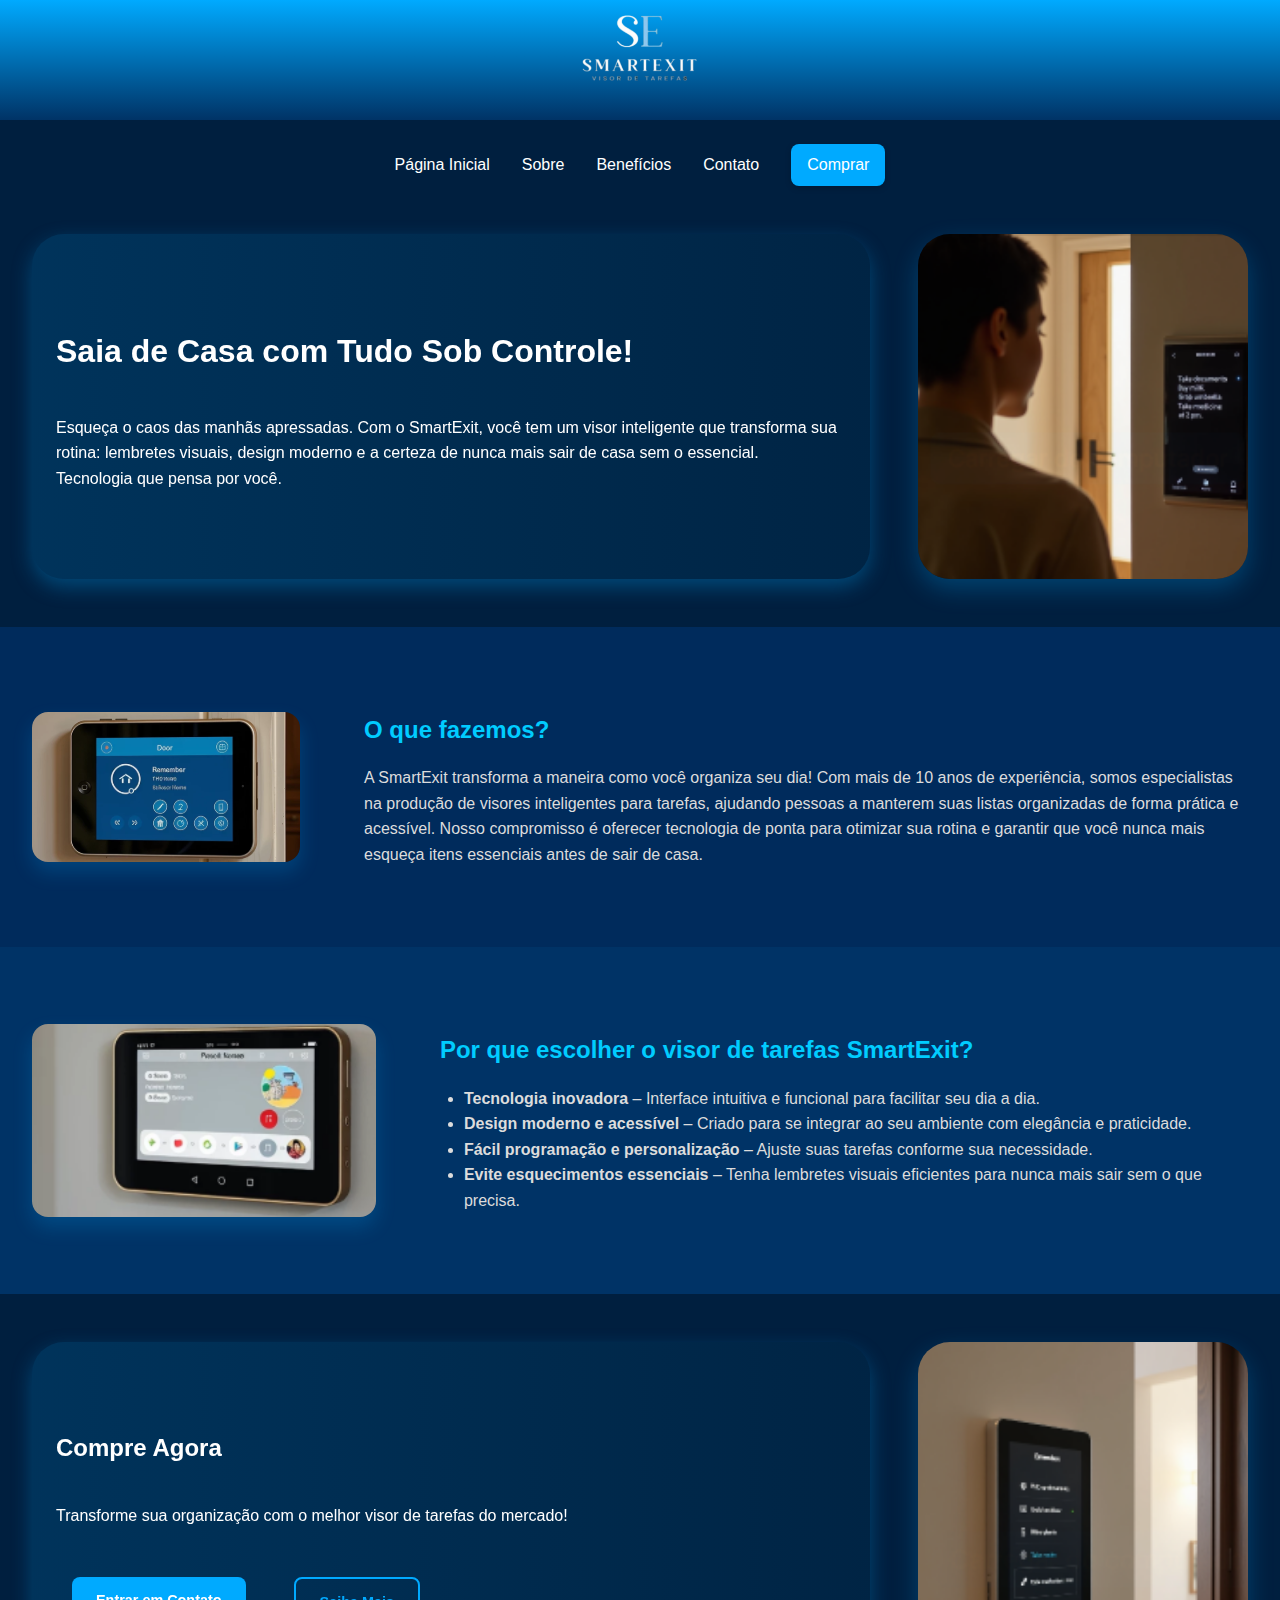
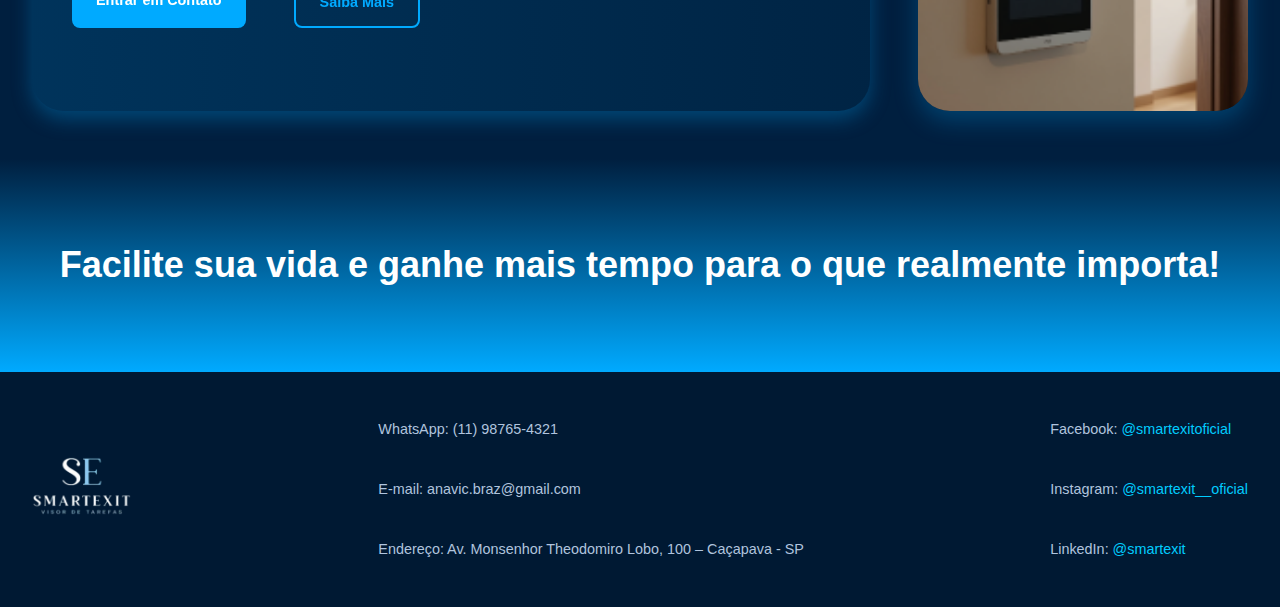
<file: index.html>
<!DOCTYPE html>
<html lang="pt-BR">

<head>
    <meta charset="UTF-8">
    <meta name="viewport" content="width=device-width, initial-scale=1.0">
    <title>SmartExit - Visor de Tarefas</title>
    <link rel="stylesheet" href="styles.css">
</head>

<body>
    <header class="header">
        <div class="logo">
            <img src="logo.png" alt="SmartExit Logo">
        </div>
    </header>

    <nav class="nav">
        <a href="index.html">Página Inicial</a>
        <a href="sobre.html">Sobre</a>
        <a href="beneficios.html">Benefícios</a>
        <a href="contato.html">Contato</a>
        <a href="compra.html" class="nav-btn">Comprar</a>
    </nav>

    <section id="home" class="hero">
        <div class="hero-text">
            <h1>Saia de Casa com Tudo Sob Controle!</h1>
            <p>Esqueça o caos das manhãs apressadas. Com o SmartExit, você tem um visor inteligente que transforma sua
                rotina: lembretes visuais, design moderno e a certeza de nunca mais sair de casa sem o
                essencial.<br>Tecnologia que pensa por você.</br></p>
        </div>
        <img src="imagem1.png" alt="Pessoa usando visor inteligente" class="hero-img">
    </section>

    <section id="sobre" class="section">
        <img src="imagem3.png" alt="product-img" class="section-img">
        <div>
            <h2>O que fazemos?</h2>
            <p>
                A SmartExit transforma a maneira como você organiza seu dia! Com mais de 10 anos de experiência, somos
                especialistas na produção de visores inteligentes para tarefas, ajudando pessoas a manterem suas listas
                organizadas de forma prática e acessível. Nosso compromisso é oferecer tecnologia de ponta para otimizar
                sua rotina e garantir que você nunca mais esqueça itens essenciais antes de sair de casa.
            </p>
        </div>
    </section>

    <section id="beneficios" class="section dark">
        <img src="imagem4.png" alt="product-img" class="section-img">
        <div>
            <h2>Por que escolher o visor de tarefas SmartExit?</h2>
            <ul>
                <li><strong>Tecnologia inovadora</strong> – Interface intuitiva e funcional para facilitar seu dia a
                    dia.</li>
                <li><strong>Design moderno e acessível</strong> – Criado para se integrar ao seu ambiente com elegância
                    e praticidade.</li>
                <li><strong>Fácil programação e personalização</strong> – Ajuste suas tarefas conforme sua necessidade.
                </li>
                <li><strong>Evite esquecimentos essenciais</strong> – Tenha lembretes visuais eficientes para nunca mais
                    sair sem o que precisa.</li>
            </ul>
        </div>
    </section>

    <section id="compra" class="hero">
        <div class="hero-text"><h2>Compre Agora</h2>
        <p>Transforme sua organização com o melhor visor de tarefas do mercado!</p>
        <div class="btn-group">
            <a href="#contato" class="btn">Entrar em Contato</a>
            <a href="#" class="btn secondary">Saiba Mais</a>
        </div>
        </div>
        <img src="imagem2.png" alt="Visor de tarefas na parede" class="hero-img">
    </section>

    <section class="call-to-action">
        <h2>Facilite sua vida e ganhe mais tempo para o que realmente importa!</h2>
    </section>

    <footer class="footer">
  <div class="footer-container">
    <div class="footer-logo">
      <img src="logo.png" alt="SmartExit Logo">
    </div>
    
    <div class="footer-contact">
      <p>WhatsApp: (11) 98765-4321</p>
      <p>E-mail: anavic.braz@gmail.com</p>
      <p>Endereço: Av. Monsenhor Theodomiro Lobo, 100 – Caçapava - SP</p>
    </div>
    
    <div class="footer-social">
      <p>Facebook:<a href="#"> @smartexitoficial</a></p>
      <p>Instagram:<a href="#"> @smartexit__oficial</a></p>
      <p>LinkedIn:<a href="#"> @smartexit</a></p>
    </div>
  </div>
</footer>

</body>

</html>
</file>
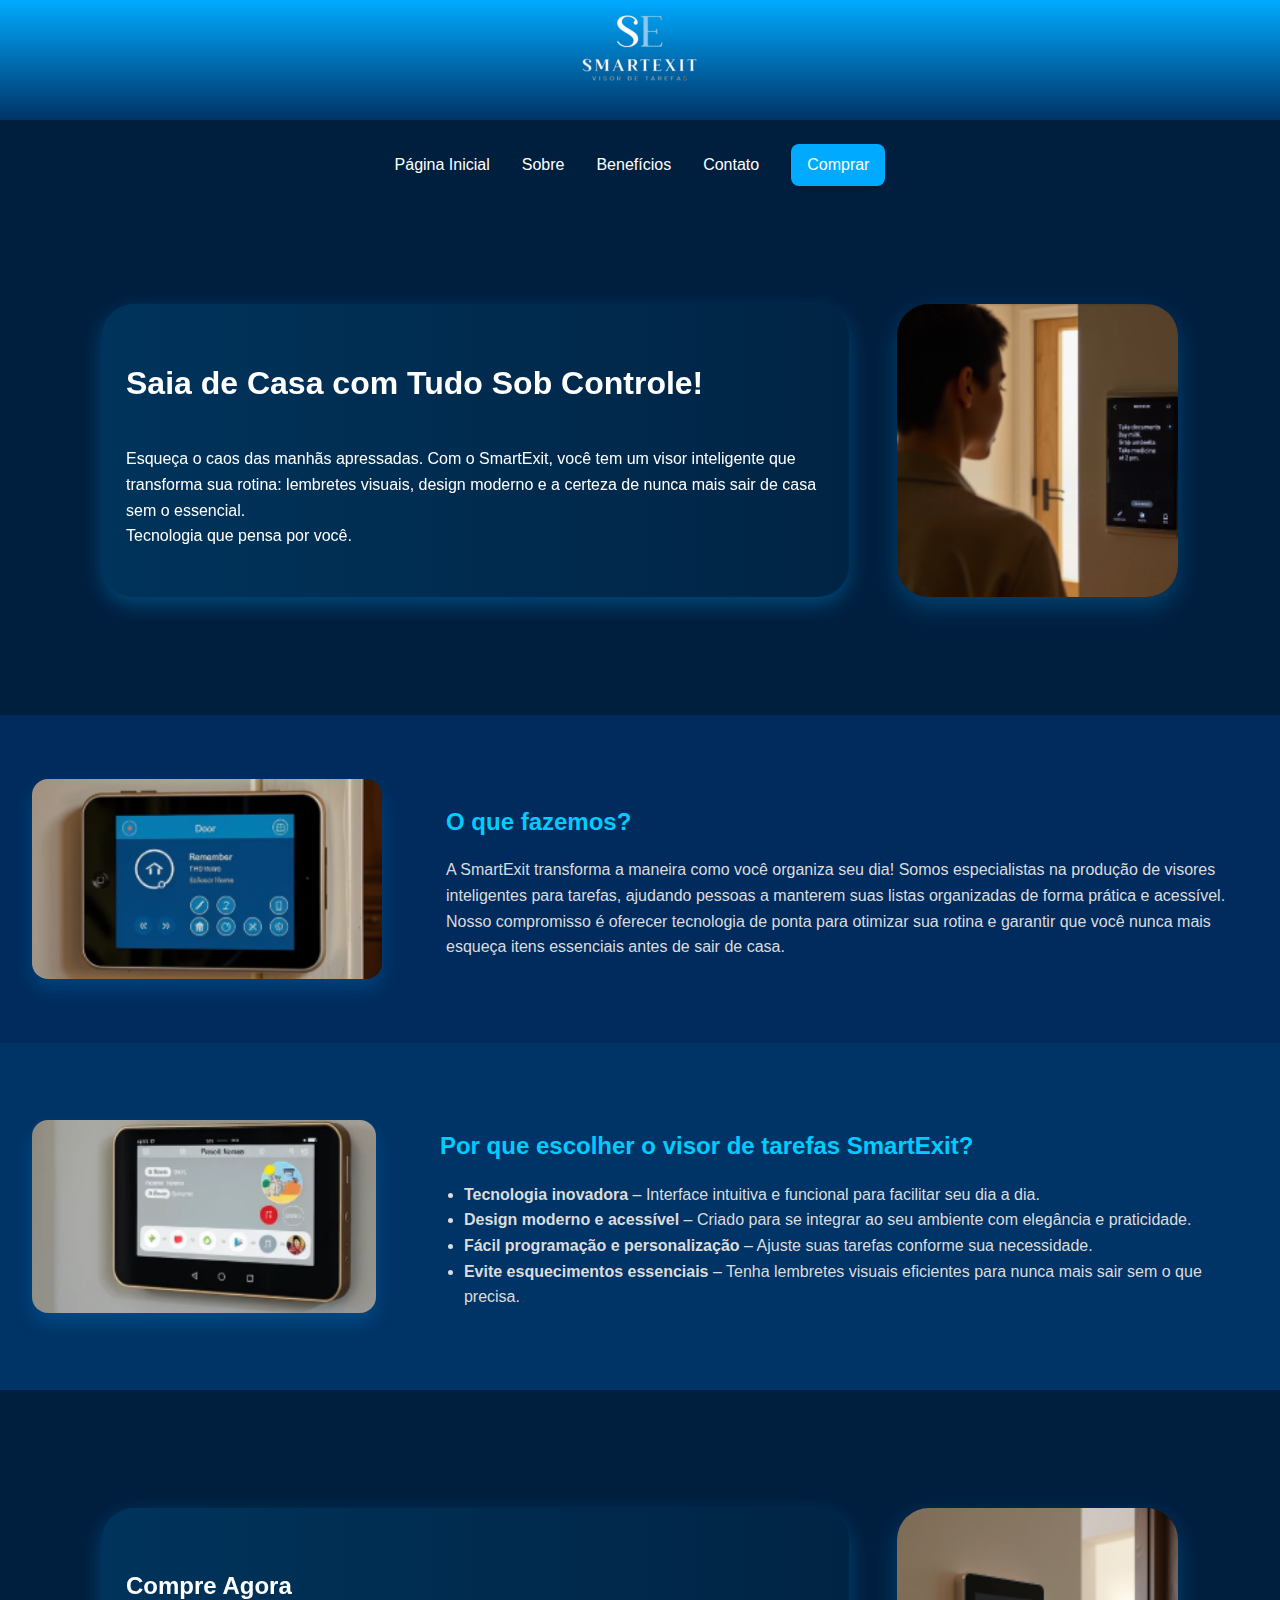
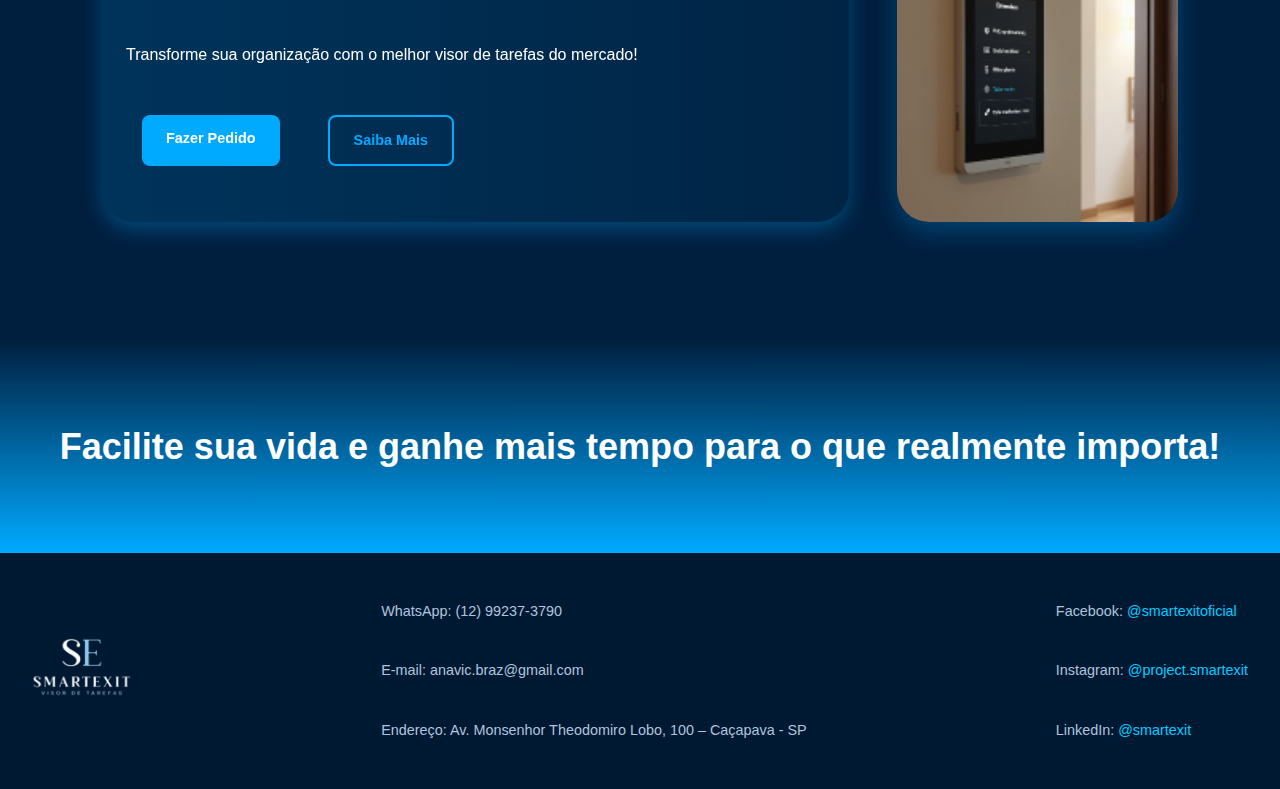
<file: SMARTEXIT-master/index.html>
<!DOCTYPE html>
<html lang="pt-BR">

<head>
    <meta charset="UTF-8">
    <meta name="viewport" content="width=device-width, initial-scale=1.0">
    <title>SmartExit - Visor de Tarefas</title>
    <link rel="stylesheet" href="styles.css">
    <script src="script.js"></script>
</head>

<body>
    <header class="header">
        <div class="logo">
            <img src="logo.png" alt="SmartExit Logo">
        </div>
    
    </header>

    <nav class="nav" id="nav-menu">
        <a href="index.html">Página Inicial</a>
        <a href="sobre.html">Sobre</a>
        <a href="beneficios.html">Benefícios</a>
        <a href="contato.html">Contato</a>
        <a href="compra.html" class="nav-btn">Comprar</a>
    </nav>

    <!-- Botão Hambúrguer -->
<button id="hamburger" aria-label="Abrir menu">
  <span></span>
  <span></span>
  <span></span>
</button>


    <section id="home" class="hero">
        <div class="hero-text">
            <h1>Saia de Casa com Tudo Sob Controle!</h1>
            <p>Esqueça o caos das manhãs apressadas. Com o SmartExit, você tem um visor inteligente que transforma sua
                rotina: lembretes visuais, design moderno e a certeza de nunca mais sair de casa sem o
                essencial.<br>Tecnologia que pensa por você.</br></p>
        </div>
        <img src="imagem1.png" alt="Pessoa usando visor inteligente" class="hero-img">
    </section>

    <section id="sobre" class="section">
        <img src="imagem3.png" alt="product-img" class="section-img" id="imagem3">
        <div>
            <h2>O que fazemos?</h2>
            <p>
                A SmartExit transforma a maneira como você organiza seu dia! Somos especialistas na produção de visores inteligentes 
                para tarefas, ajudando pessoas a manterem suas listas
                organizadas de forma prática e acessível. Nosso compromisso é oferecer tecnologia de ponta para otimizar
                sua rotina e garantir que você nunca mais esqueça itens essenciais antes de sair de casa.
            </p>
        </div>
    </section>

    <section id="beneficios" class="section dark">
        <img src="imagem4.png" alt="product-img" class="section-img">
        <div>
            <h2>Por que escolher o visor de tarefas SmartExit?</h2>
            <ul>
                <li><strong>Tecnologia inovadora</strong> – Interface intuitiva e funcional para facilitar seu dia a
                    dia.</li>
                <li><strong>Design moderno e acessível</strong> – Criado para se integrar ao seu ambiente com elegância
                    e praticidade.</li>
                <li><strong>Fácil programação e personalização</strong> – Ajuste suas tarefas conforme sua necessidade.
                </li>
                <li><strong>Evite esquecimentos essenciais</strong> – Tenha lembretes visuais eficientes para nunca mais
                    sair sem o que precisa.</li>
            </ul>
        </div>
    </section>

    <section id="compra" class="hero">
        <div class="hero-text"><h2>Compre Agora</h2>
        <p>Transforme sua organização com o melhor visor de tarefas do mercado!</p>
        <div class="btn-group">
            <a href="compra.html" class="btn">Fazer Pedido</a>
            <a href="sobre.html" class="btn secondary">Saiba Mais</a>
        </div>
        </div>
        <img src="imagem2.png" alt="Visor de tarefas na parede" class="hero-img">
    </section>

    <section class="call-to-action">
        <h2>Facilite sua vida e ganhe mais tempo para o que realmente importa!</h2>
    </section>

    <footer class="footer">
  <div class="footer-container">
    <div class="footer-logo">
      <img src="logo.png" alt="SmartExit Logo">
    </div>
    
    <div class="footer-contact">
      <p>WhatsApp: (12) 99237-3790</p>
      <p>E-mail: anavic.braz@gmail.com</p>
      <p>Endereço: Av. Monsenhor Theodomiro Lobo, 100 – Caçapava - SP</p>
    </div>
    
    <div class="footer-social">
      <p>Facebook:<a href="#"> @smartexitoficial</a></p>
      <p>Instagram:<a href="https://www.instagram.com/project.smartexit/"> @project.smartexit</a></p>
      <p>LinkedIn:<a href="#"> @smartexit</a></p>
    </div>
  </div>
</footer>

</body>

</html>
</file>
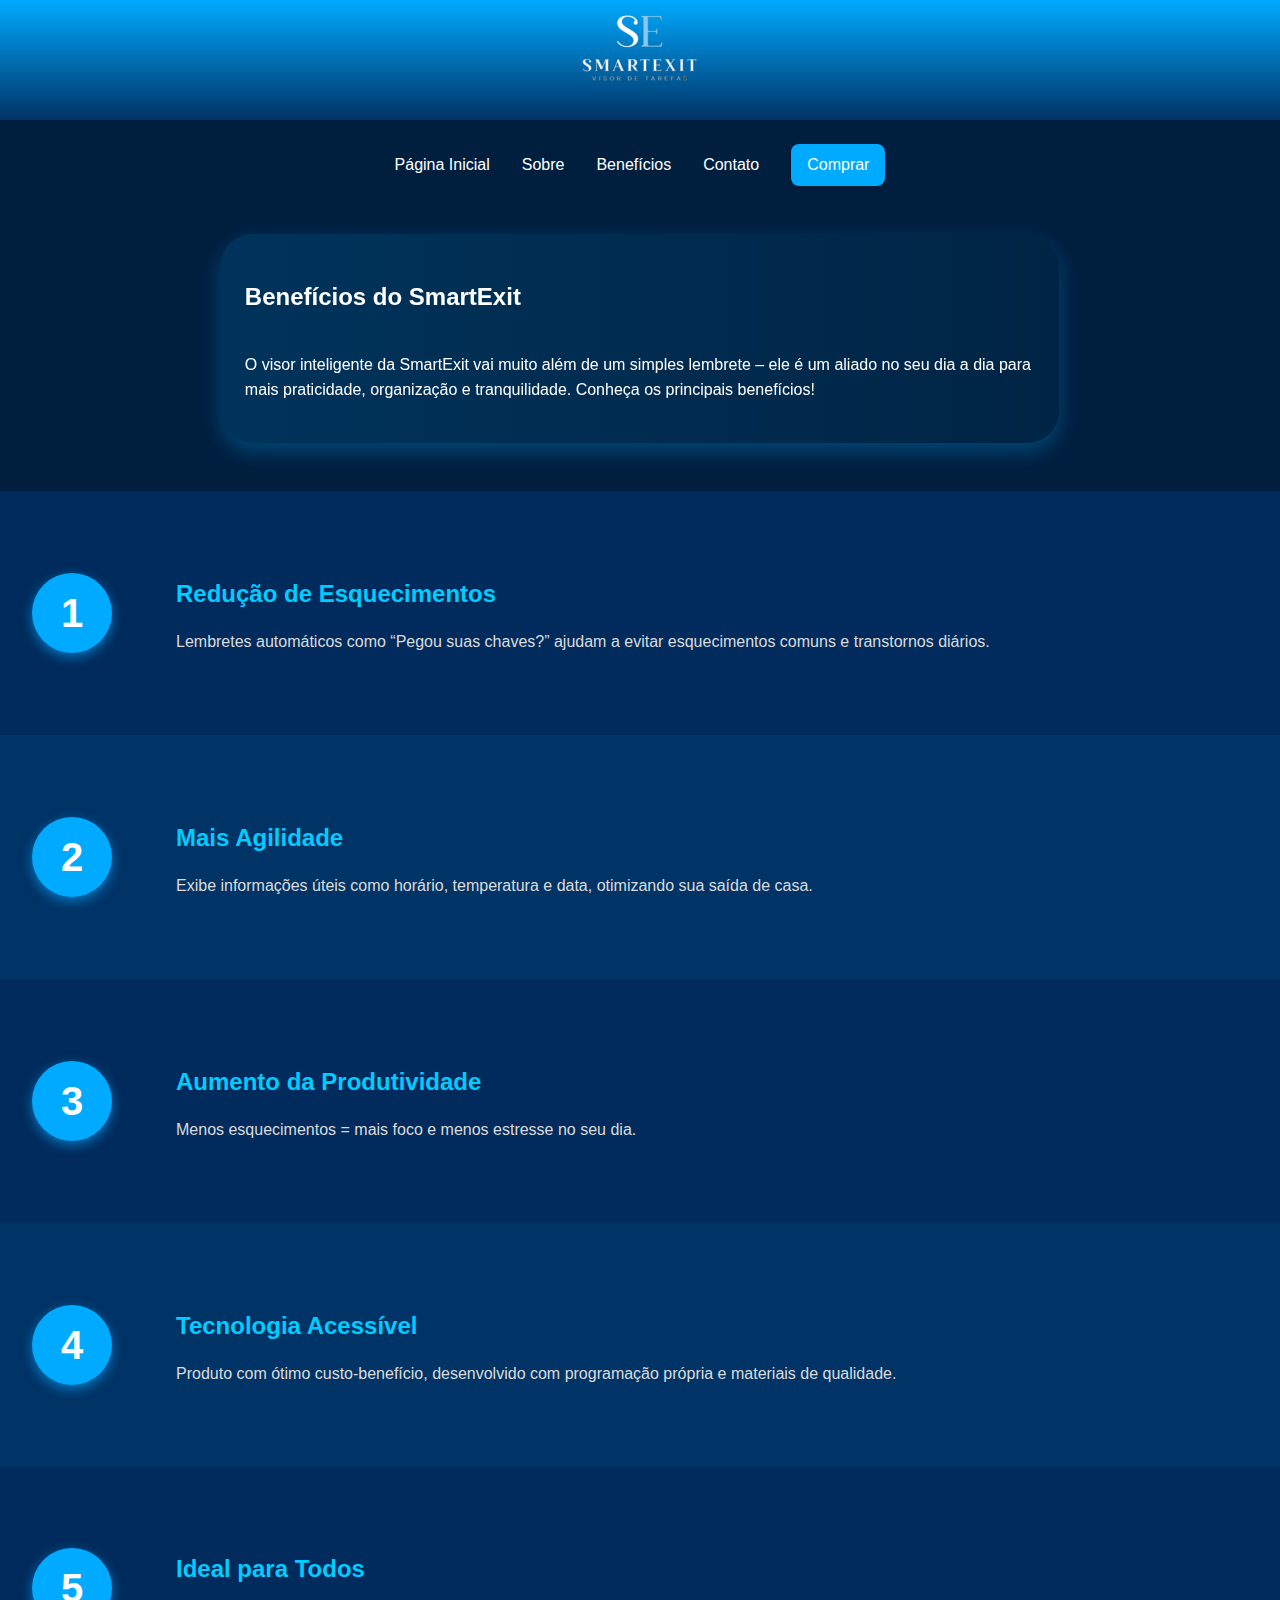
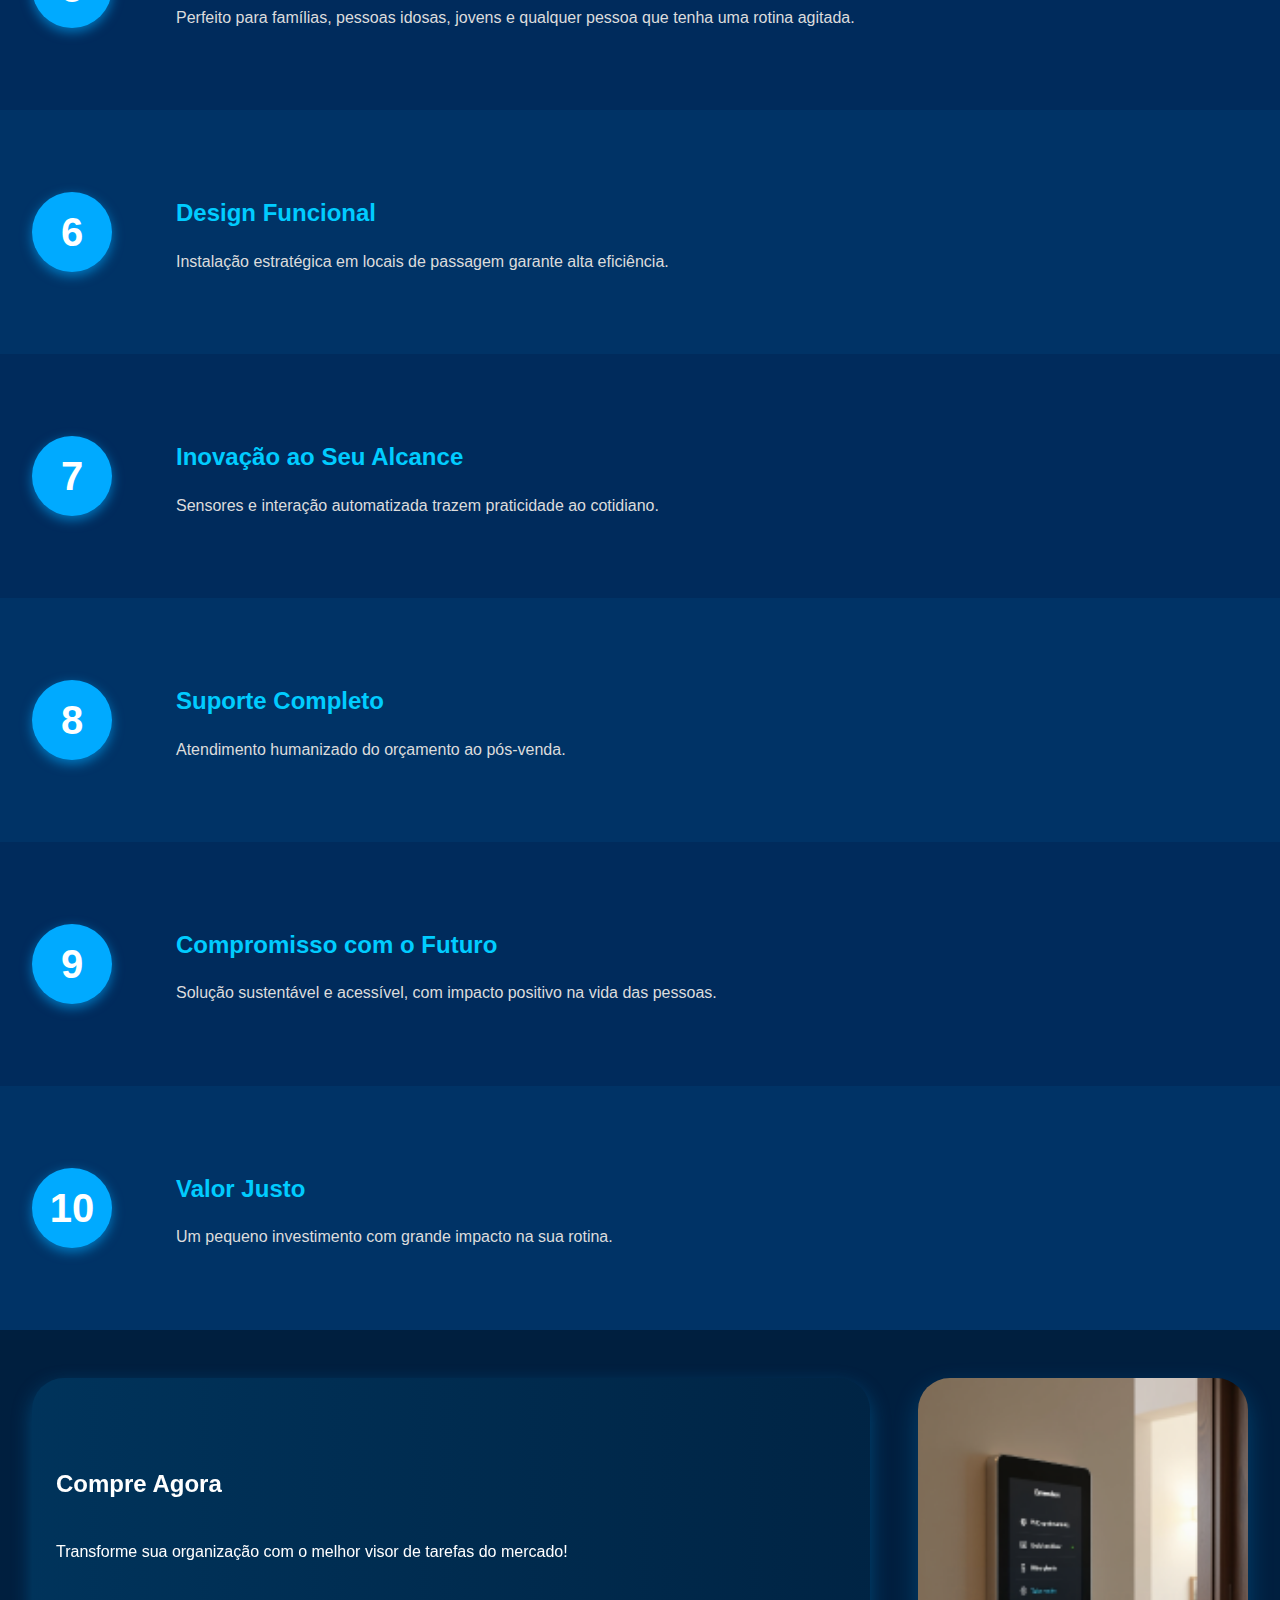
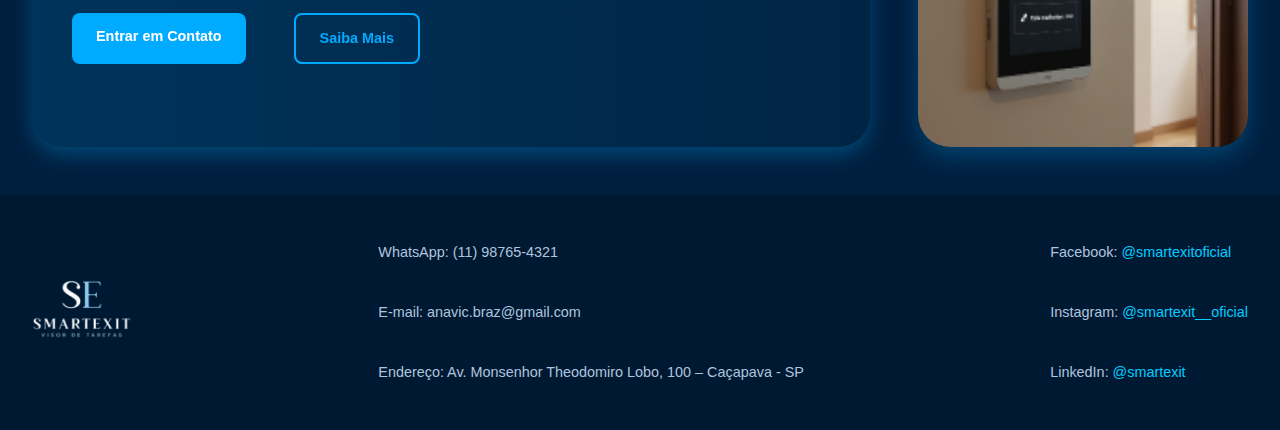
<file: beneficios.html>
<!DOCTYPE html>
<html lang="pt-BR">

<head>
    <meta charset="UTF-8">
    <meta name="viewport" content="width=device-width, initial-scale=1.0">
    <title>Benefícios - SmartExit</title>
    <link rel="stylesheet" href="styles.css">
</head>

<body>
    <header class="header">
        <div class="logo">
            <img src="logo.png" alt="SmartExit Logo">
        </div>
    </header>

    <nav class="nav">
        <a href="index.html">Página Inicial</a>
        <a href="sobre.html">Sobre</a>
        <a href="beneficios.html">Benefícios</a>
        <a href="contato.html">Contato</a>
        <a href="compra.html" class="nav-btn">Comprar</a>
    </nav>

<section class="hero">
  <div class="hero-text">
    <h2>Benefícios do SmartExit</h2>
    <p>O visor inteligente da SmartExit vai muito além de um simples lembrete – ele é um aliado no seu dia a dia para mais praticidade, organização e tranquilidade. Conheça os principais benefícios!</p>
    </div>
</section>

<section class="section">
    <div class="circle-number">1</div>
    <div>
     <h2>Redução de Esquecimentos</h2>
     <p>Lembretes automáticos como “Pegou suas chaves?” ajudam a evitar esquecimentos comuns e transtornos diários.</p>
    </div>
</section>

<section class="section dark">
    <div class="circle-number">2</div>
    <div>
     <h2>Mais Agilidade</h2>
     <p>Exibe informações úteis como horário, temperatura e data, otimizando sua saída de casa.</p>
    </div>
</section>

<section class="section">
    <div class="circle-number">3</div>
    <div>
     <h2>Aumento da Produtividade</h2>
     <p>Menos esquecimentos = mais foco e menos estresse no seu dia.</p>
    </div>
</section>

<section class="section dark">
    <div class="circle-number">4</div>
    <div>
     <h2>Tecnologia Acessível</h2>
     <p>Produto com ótimo custo-benefício, desenvolvido com programação própria e materiais de qualidade.</p>
    </div>
</section>

<section class="section">
    <div class="circle-number">5</div>
    <div>
     <h2>Ideal para Todos</h2>
     <p>Perfeito para famílias, pessoas idosas, jovens e qualquer pessoa que tenha uma rotina agitada.</p>
    </div>
</section>

<section class="section dark">
    <div class="circle-number">6</div>
    <div>
     <h2>Design Funcional</h2>
     <p>Instalação estratégica em locais de passagem garante alta eficiência.</p>
    </div>
</section>

<section class="section">
    <div class="circle-number">7</div>
    <div>
     <h2>Inovação ao Seu Alcance</h2>
     <p>Sensores e interação automatizada trazem praticidade ao cotidiano.</p>
    </div>
</section>

<section class="section dark">
    <div class="circle-number">8</div>
    <div>
     <h2>Suporte Completo</h2>
     <p>Atendimento humanizado do orçamento ao pós-venda.</p>
    </div>
</section>

<section class="section">
    <div class="circle-number">9</div>
    <div>
     <h2>Compromisso com o Futuro</h2>
     <p>Solução sustentável e acessível, com impacto positivo na vida das pessoas.</p>
    </div>
</section>

<section class="section dark">
    <div class="circle-number">10</div>
    <div>
     <h2>Valor Justo</h2>
     <p>Um pequeno investimento com grande impacto na sua rotina.</p>
    </div>
</section>

<section id="compra" class="hero">
        <div class="hero-text"><h2>Compre Agora</h2>
        <p>Transforme sua organização com o melhor visor de tarefas do mercado!</p>
        <div class="btn-group">
            <a href="#contato" class="btn">Entrar em Contato</a>
            <a href="#" class="btn secondary">Saiba Mais</a>
        </div>
        </div>
        <img src="imagem2.png" alt="Visor de tarefas na parede" class="hero-img">
    </section>

<footer class="footer">
  <div class="footer-container">
    <div class="footer-logo">
      <img src="logo.png" alt="SmartExit Logo">
    </div>
    
    <div class="footer-contact">
      <p>WhatsApp: (11) 98765-4321</p>
      <p>E-mail: anavic.braz@gmail.com</p>
      <p>Endereço: Av. Monsenhor Theodomiro Lobo, 100 – Caçapava - SP</p>
    </div>
    
    <div class="footer-social">
      <p>Facebook:<a href="#"> @smartexitoficial</a></p>
      <p>Instagram:<a href="#"> @smartexit__oficial</a></p>
      <p>LinkedIn:<a href="#"> @smartexit</a></p>
    </div>
  </div>
</footer>

</body>

</html>
</file>
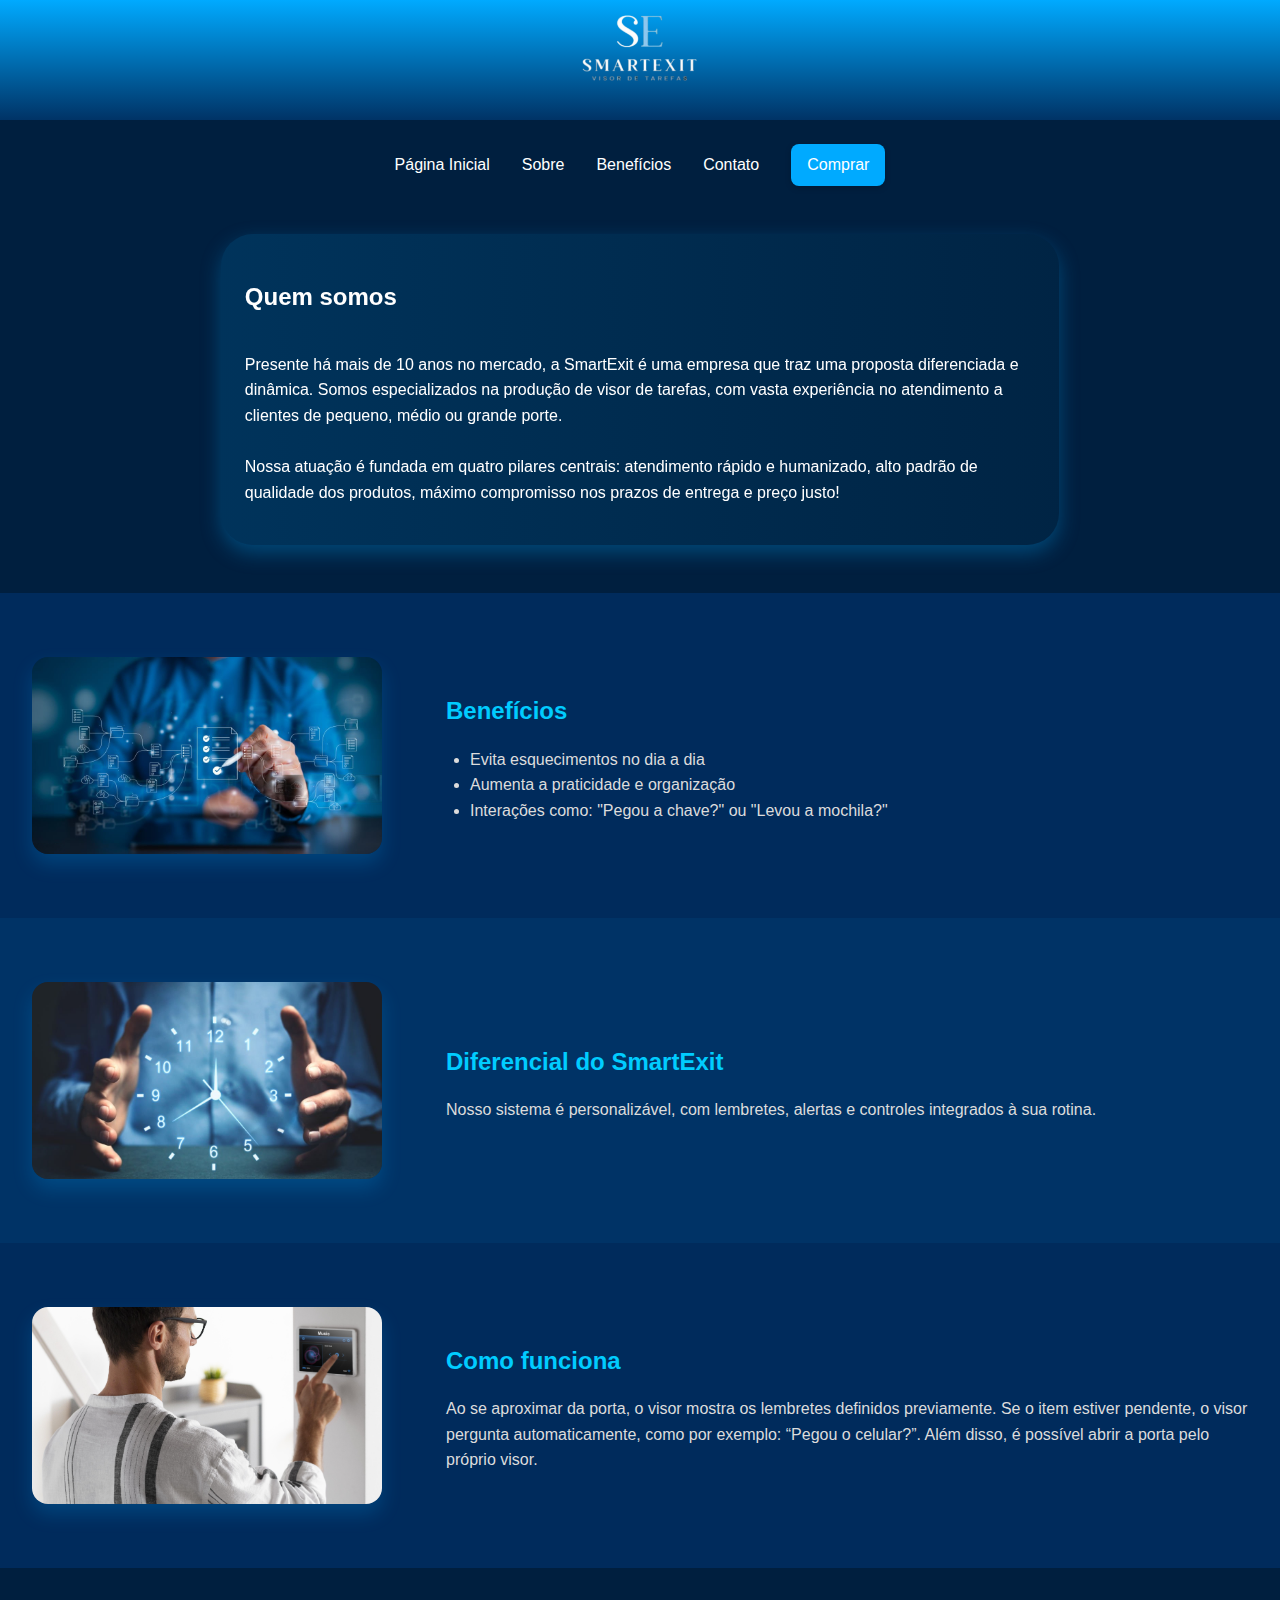
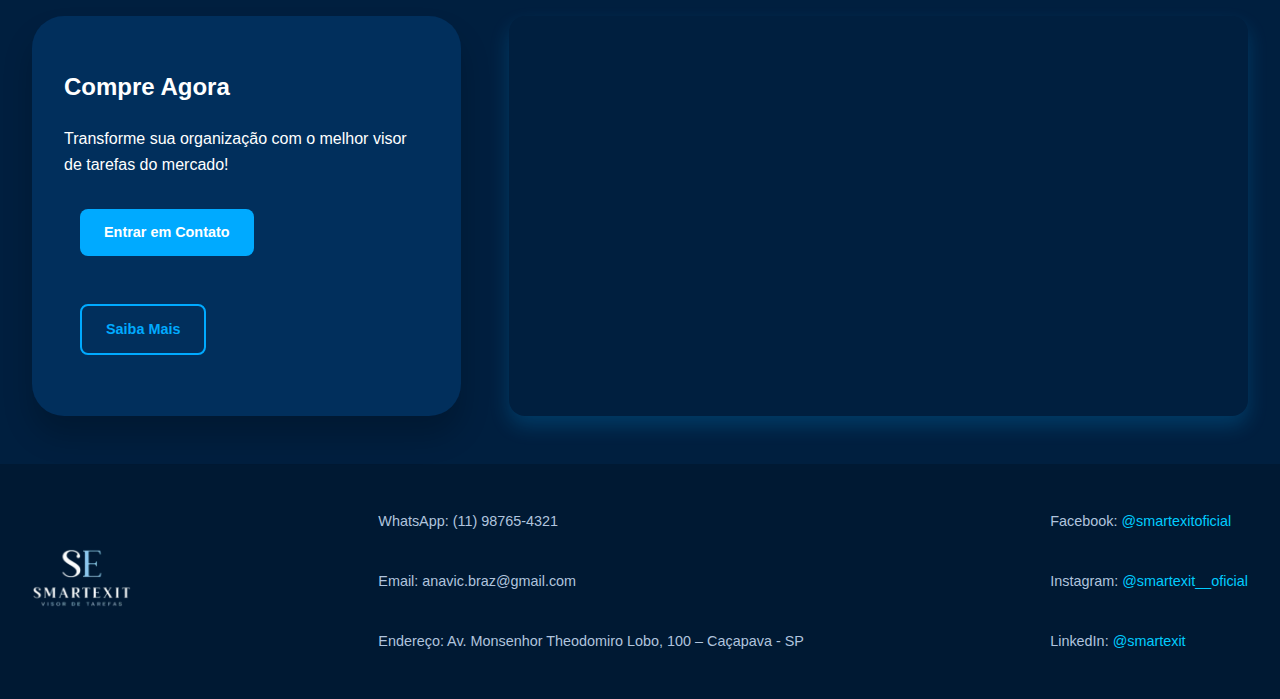
<file: sobre.html>
<!DOCTYPE html>
<html lang="pt-BR">

<head>
    <meta charset="UTF-8">
    <meta name="viewport" content="width=device-width, initial-scale=1.0">
    <title>Sobre - SmartExit</title>
    <link rel="stylesheet" href="styles.css">
</head>

<body>
    <header class="header">
        <div class="logo">
            <img src="logo.png" alt="SmartExit Logo">
        </div>
    </header>

    <nav class="nav">
        <a href="index.html">Página Inicial</a>
        <a href="sobre.html">Sobre</a>
        <a href="beneficios.html">Benefícios</a>
        <a href="contato.html">Contato</a>
        <a href="compra.html" class="nav-btn">Comprar</a>
    </nav>

    <section class="hero">
        <div class="hero-text">
            <h2>Quem somos</h2>
            <p>
                Presente há mais de 10 anos no mercado, a SmartExit é uma empresa que traz uma proposta diferenciada e dinâmica. Somos especializados na produção de visor de tarefas, com vasta experiência no atendimento a clientes de pequeno, médio ou grande porte.
                <br><br>
                Nossa atuação é fundada em quatro pilares centrais: atendimento rápido e humanizado, alto padrão de qualidade dos produtos, máximo compromisso nos prazos de entrega e preço justo!
            </p>
        </div>
    </section>

    <section class="section">
        <img src="img1.jpeg" alt="beneficios-img" class="section-img">
        <div>
            <h2>Benefícios</h2>
            <ul>
                <li>Evita esquecimentos no dia a dia</li>
                <li>Aumenta a praticidade e organização</li>
                <li>Interações como: "Pegou a chave?" ou "Levou a mochila?"</li>
            </ul>
        </div>
    </section>

    <section class="section dark">
        <img src="img2.png" alt="diferencial-img" class="section-img">
        <div>
            <h2>Diferencial do SmartExit</h2>
            <p>
                Nosso sistema é personalizável, com lembretes, alertas e controles integrados à sua rotina.
            </p>
        </div>
    </section>

    <section class="section">
        <img src="img3.jpg" alt="funcionamento-img" class="section-img">
        <div>
            <h2>Como funciona</h2>
            <p>
                Ao se aproximar da porta, o visor mostra os lembretes definidos previamente. Se o item estiver pendente, o visor pergunta automaticamente, como por exemplo: “Pegou o celular?”. Além disso, é possível abrir a porta pelo próprio visor.
            </p>
        </div>
    </section>
    <section id="compra" class="hero">
  <div class="caixa-texto">
    <h2>Compre Agora</h2>
    <p>Transforme sua organização com o melhor visor de tarefas do mercado!</p>
    <div class="btn-group">
      <a href="#contato" class="btn">Entrar em Contato</a>
      <a href="#" class="btn secondary">Saiba Mais</a>
    </div>
  </div>

  <div class="video-box">
    <iframe 
      src="https://www.youtube.com/embed/DuyuX_RFhik"
      title="Elevator Pitch - SMARTEXIT"
      frameborder="0"
      allow="accelerometer; autoplay; clipboard-write; encrypted-media; gyroscope; picture-in-picture; web-share"
      allowfullscreen>
    </iframe>
  </div>
</section>


    <footer class="footer">
        <div class="footer-container">
            <div class="footer-logo">
                <img src="logo.png" alt="SmartExit Logo">
            </div>
            <div class="footer-contact">
                <p>WhatsApp: (11) 98765-4321</p>
                <p>Email: anavic.braz@gmail.com</p>
                <p>Endereço: Av. Monsenhor Theodomiro Lobo, 100 – Caçapava - SP</p>
            </div>
            <div class="footer-social">
                <p>Facebook: <a href="#">@smartexitoficial</a></p>
                <p>Instagram: <a href="#">@smartexit__oficial</a></p>
                <p>LinkedIn: <a href="#">@smartexit</a></p>
            </div>
        </div>
    </footer>
</body>

</html>
</file>
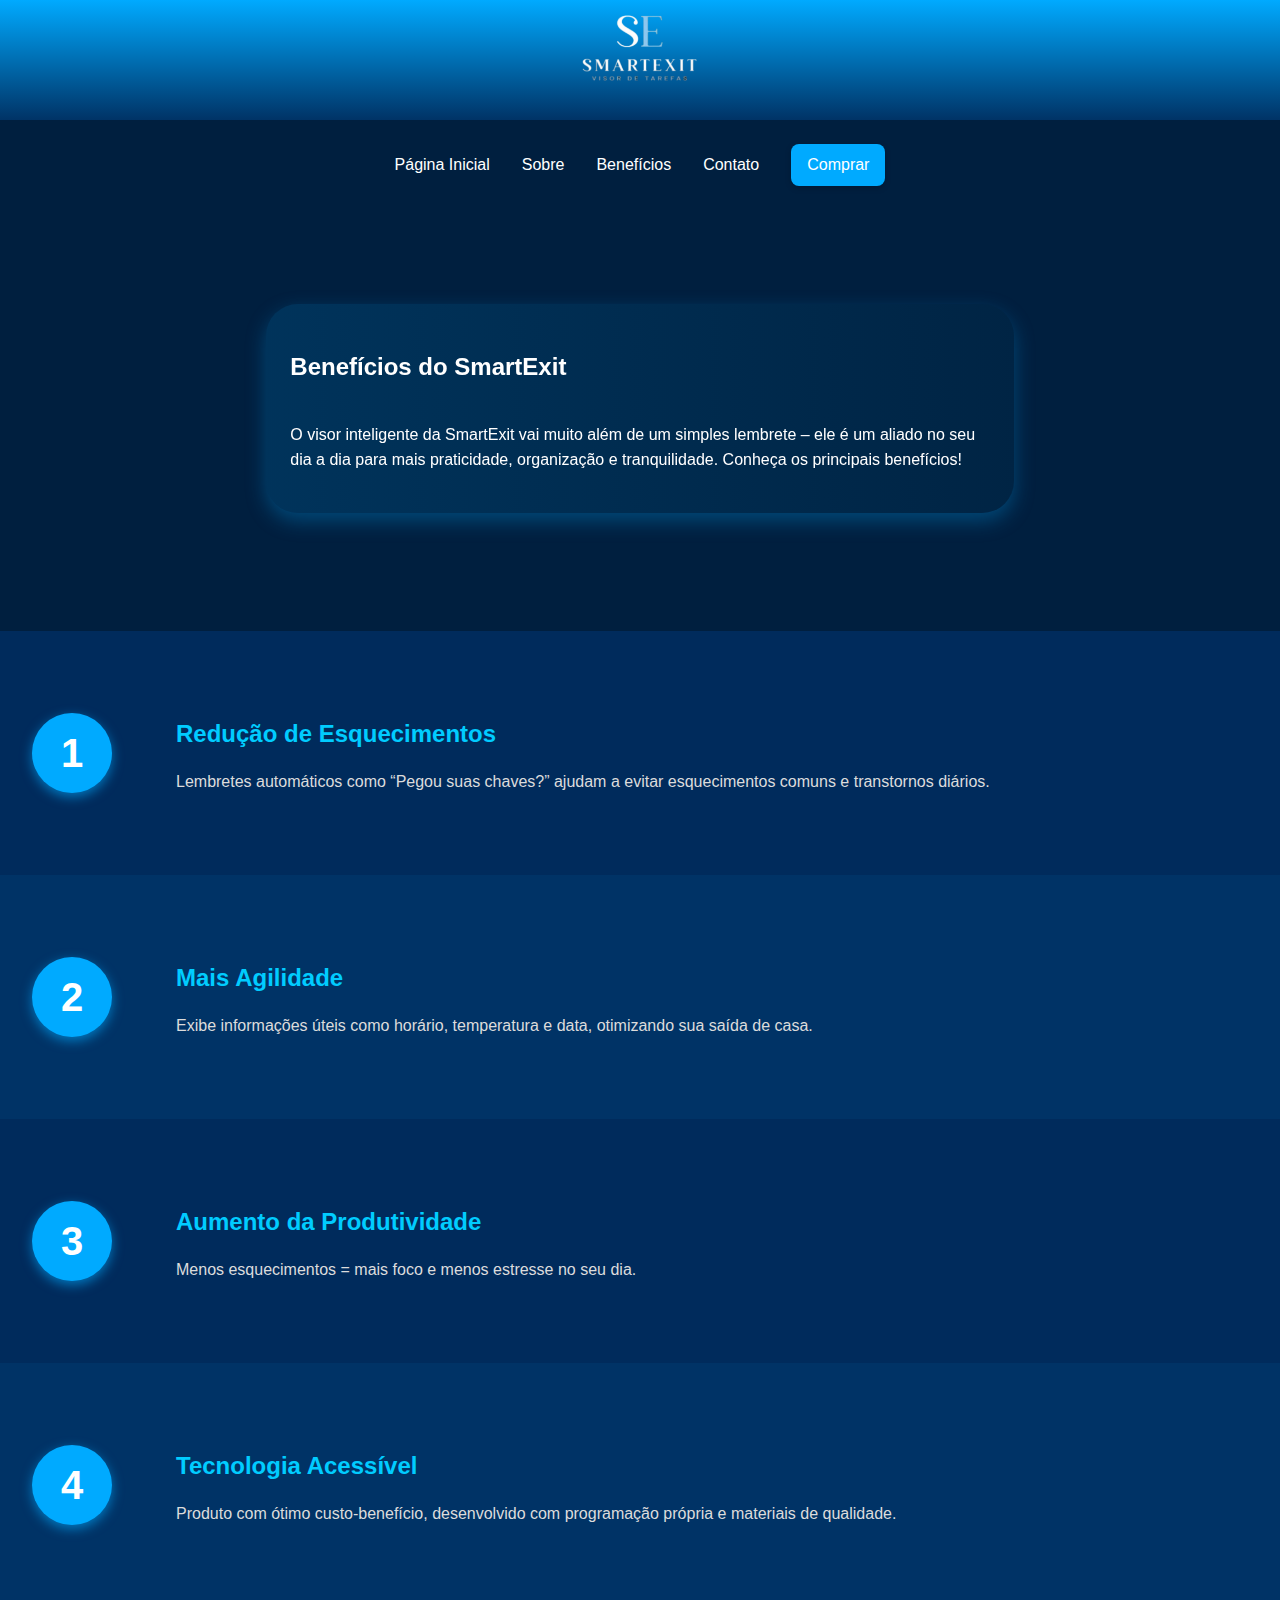
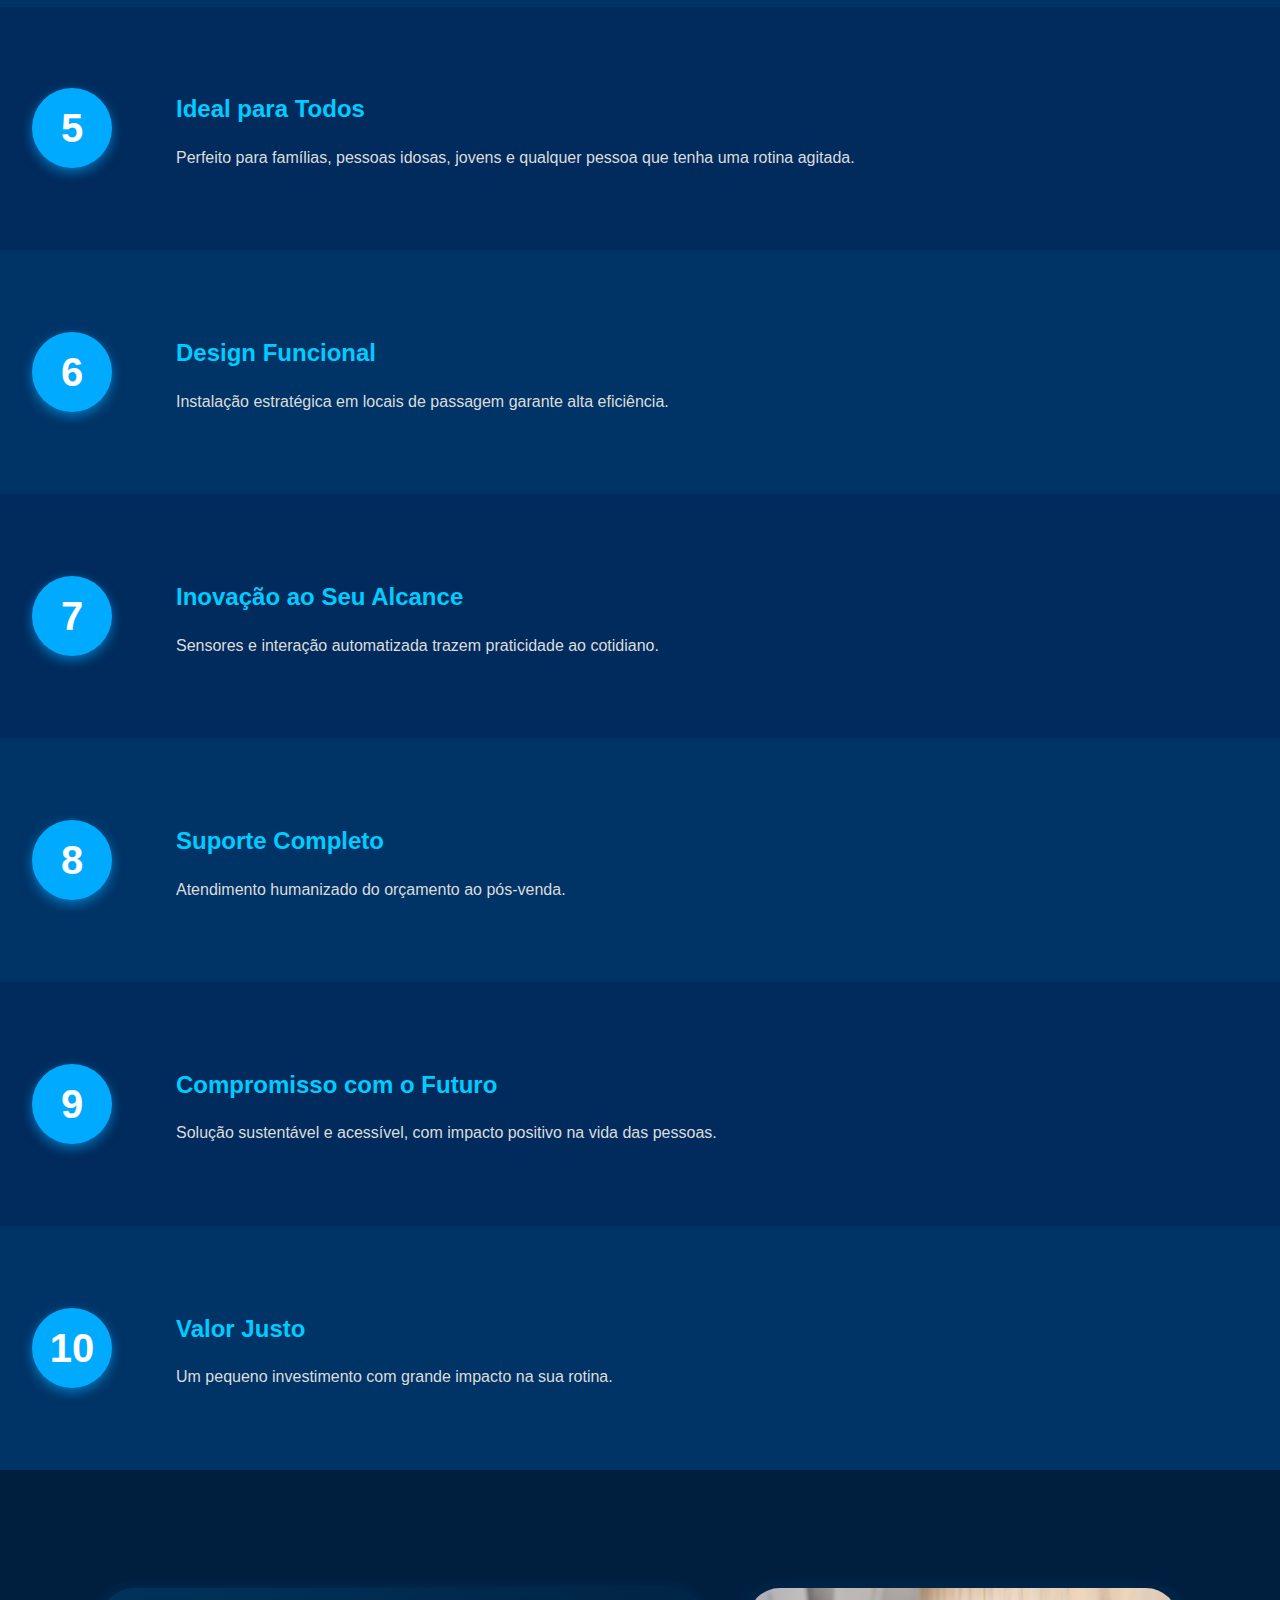
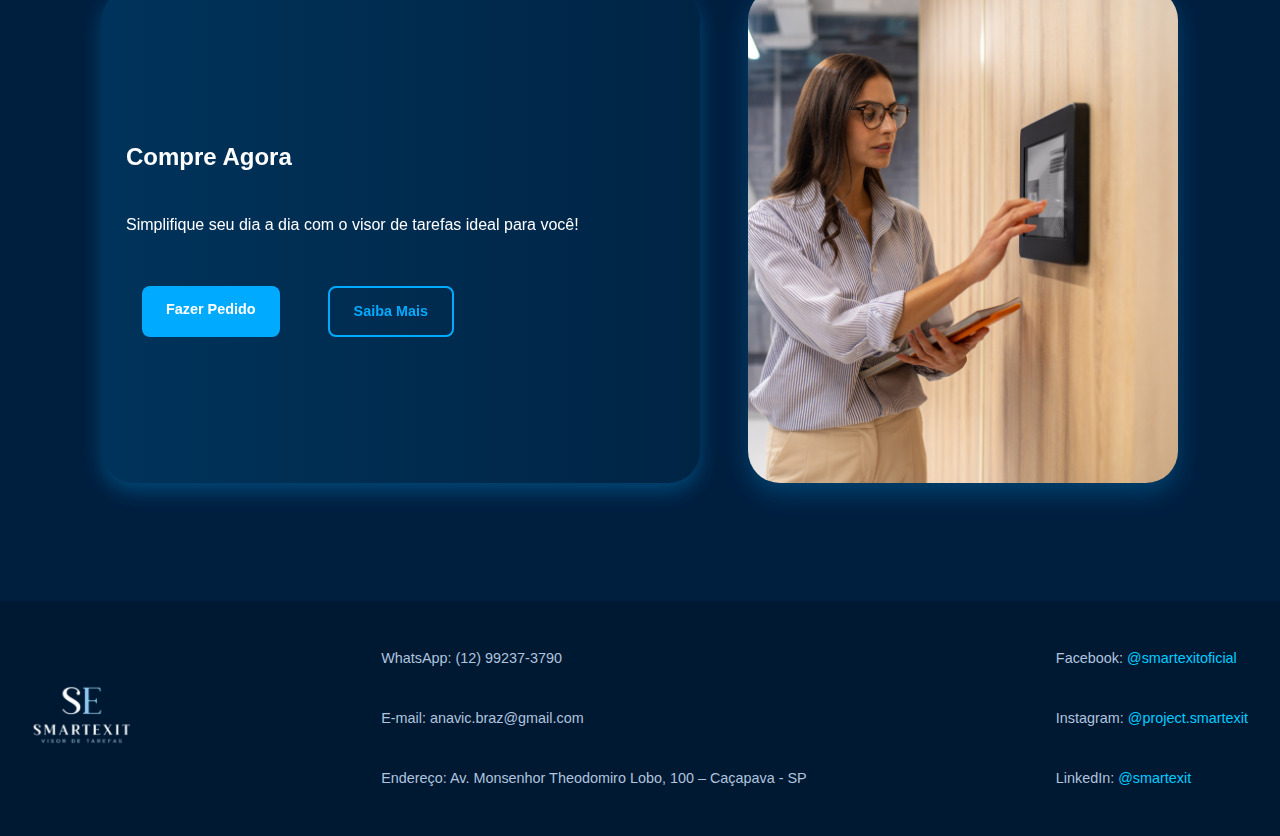
<file: SMARTEXIT-master/beneficios.html>
<!DOCTYPE html>
<html lang="pt-BR">

<head>
    <meta charset="UTF-8">
    <meta name="viewport" content="width=device-width, initial-scale=1.0">
    <title>Benefícios - SmartExit</title>
    <link rel="stylesheet" href="styles.css">
    <script src="script.js"></script>
</head>

<body>
    <header class="header">
        <div class="logo">
            <img src="logo.png" alt="SmartExit Logo">
        </div>
    
    </header>

    <nav class="nav" id="nav-menu">
        <a href="index.html">Página Inicial</a>
        <a href="sobre.html">Sobre</a>
        <a href="beneficios.html">Benefícios</a>
        <a href="contato.html">Contato</a>
        <a href="compra.html" class="nav-btn">Comprar</a>
    </nav>

    <!-- Botão Hambúrguer -->
<button id="hamburger" aria-label="Abrir menu">
  <span></span>
  <span></span>
  <span></span>
</button>

<section class="hero">
  <div class="hero-text">
    <h2>Benefícios do SmartExit</h2>
    <p>O visor inteligente da SmartExit vai muito além de um simples lembrete – ele é um aliado no seu dia a dia para mais praticidade, organização e tranquilidade. Conheça os principais benefícios!</p>
    </div>
</section>

<section class="section">
    <div class="circle-number">1</div>
    <div>
     <h2>Redução de Esquecimentos</h2>
     <p>Lembretes automáticos como “Pegou suas chaves?” ajudam a evitar esquecimentos comuns e transtornos diários.</p>
    </div>
</section>

<section class="section dark">
    <div class="circle-number">2</div>
    <div>
     <h2>Mais Agilidade</h2>
     <p>Exibe informações úteis como horário, temperatura e data, otimizando sua saída de casa.</p>
    </div>
</section>

<section class="section">
    <div class="circle-number">3</div>
    <div>
     <h2>Aumento da Produtividade</h2>
     <p>Menos esquecimentos = mais foco e menos estresse no seu dia.</p>
    </div>
</section>

<section class="section dark">
    <div class="circle-number">4</div>
    <div>
     <h2>Tecnologia Acessível</h2>
     <p>Produto com ótimo custo-benefício, desenvolvido com programação própria e materiais de qualidade.</p>
    </div>
</section>

<section class="section">
    <div class="circle-number">5</div>
    <div>
     <h2>Ideal para Todos</h2>
     <p>Perfeito para famílias, pessoas idosas, jovens e qualquer pessoa que tenha uma rotina agitada.</p>
    </div>
</section>

<section class="section dark">
    <div class="circle-number">6</div>
    <div>
     <h2>Design Funcional</h2>
     <p>Instalação estratégica em locais de passagem garante alta eficiência.</p>
    </div>
</section>

<section class="section">
    <div class="circle-number">7</div>
    <div>
     <h2>Inovação ao Seu Alcance</h2>
     <p>Sensores e interação automatizada trazem praticidade ao cotidiano.</p>
    </div>
</section>

<section class="section dark">
    <div class="circle-number">8</div>
    <div>
     <h2>Suporte Completo</h2>
     <p>Atendimento humanizado do orçamento ao pós-venda.</p>
    </div>
</section>

<section class="section">
    <div class="circle-number">9</div>
    <div>
     <h2>Compromisso com o Futuro</h2>
     <p>Solução sustentável e acessível, com impacto positivo na vida das pessoas.</p>
    </div>
</section>

<section class="section dark">
    <div class="circle-number">10</div>
    <div>
     <h2>Valor Justo</h2>
     <p>Um pequeno investimento com grande impacto na sua rotina.</p>
    </div>
</section>

<section id="compra" class="hero">
        <div class="hero-text"><h2>Compre Agora</h2>
        <p>Simplifique seu dia a dia com o visor de tarefas ideal para você!</p>
        <div class="btn-group">
            <a href="compra.html" class="btn">Fazer Pedido</a>
            <a href="sobre.html" class="btn secondary">Saiba Mais</a>
        </div>
        </div>
        <img src="beneficiosimg.jpg" alt="Visor de tarefas na parede" class="hero-img">
    </section>

<footer class="footer">
  <div class="footer-container">
    <div class="footer-logo">
      <img src="logo.png" alt="SmartExit Logo">
    </div>
    
    <div class="footer-contact">
      <p>WhatsApp: (12) 99237-3790</p>
      <p>E-mail: anavic.braz@gmail.com</p>
      <p>Endereço: Av. Monsenhor Theodomiro Lobo, 100 – Caçapava - SP</p>
    </div>
    
    <div class="footer-social">
      <p>Facebook:<a href="#"> @smartexitoficial</a></p>
      <p>Instagram:<a href="https://www.instagram.com/project.smartexit/"> @project.smartexit</a></p>
      <p>LinkedIn:<a href="#"> @smartexit</a></p>
    </div>
  </div>
</footer>

</body>

</html>
</file>
<file: styles.css>
/* ---------- ESTILOS GERAIS ---------- */
body {
  margin: 0;
  font-family: 'Segoe UI', sans-serif;
  background-color: #001f3f;
  color: #f0f0f0;
  line-height: 1.6;
}

/* ---------- CABEÇALHO (HEADER) ---------- */
.header {
  display: flex;
  justify-content: center;
  align-items: center;
  height: 120px;
  background: linear-gradient(to bottom, #00aaff, #003366);
  color: white;
}

.logo img {
  height: 70px;
  margin-bottom: 1rem;
}

/* ---------- NAVEGAÇÃO ---------- */
.nav {
  display: flex;
  justify-content: center;
  flex-wrap: wrap;
  align-items: center;
  gap: 2rem;
  background-color: #001f3f;
  margin-top: 1.5rem;
}

.nav a {
  text-decoration: none;
  color: #ffffff;
  font-weight: 500;
  transition: color 0.3s;
}

.nav a:hover {
  color: #00ccff;
}

.nav-btn {
  background-color: #00aaff;
  padding: 0.5rem 1rem;
  border-radius: 0.5rem;
  box-shadow: 0 2px 6px rgba(0, 0, 0, 0.2);
  transition: background-color 0.3s, transform 0.2s;
}

.nav-btn:hover {
  background-color: #008ecc;
  color: white;
  transform: translateY(-2px);
}

/* ---------- SEÇÃO PRINCIPAL (HERO) ---------- */
.hero {
  display: flex;
  justify-content: center;
  align-items: stretch;
  max-height: 400px;
  gap: 3rem;
  padding: 3rem 2rem;
  background-color: #001f3f;
}

.hero-text {
  max-width: 65%;
  width: 65%;
  background: linear-gradient(to right, rgba(0, 170, 255, 0.15), rgba(0, 68, 102, 0.15));
  padding: 1.5rem;
  border-radius: 2rem;
  box-shadow: 0 8px 20px rgba(0, 136, 204, 0.4);
  color: #ffffff;
  backdrop-filter: blur(2px);
  display: flex;
  flex-direction: column;
  justify-content: center;
  transition: transform 0.3s;
}

.hero-text:hover {
  transform: translateY(-5px);
}

.hero-img {
  flex: 1;
  max-height: 100%;
  object-fit: cover;
  border-radius: 2rem;
  box-shadow: 0 10px 25px rgba(0, 170, 255, 0.25);
  max-width: 40%;
  transition: transform 0.3s, box-shadow 0.3s;
}

.hero-img:hover {
  transform: scale(1.03);
  box-shadow: 0 12px 30px rgba(0, 170, 255, 0.35);
}

/* ---------- SEÇÕES ---------- */
.section {
  display: flex;
  justify-content: flex-start;
  align-items: center;
  gap: 2rem;
  padding: 4rem 2rem;
  background-color: #002b5c;
  text-align: left;
}

.section.dark {
  background-color: #003366;
}

.section-content {
  max-width: 800px;
}

.section h2 {
  color: #00ccff;
  margin-bottom: 1rem;
  text-align: left;
}

.section p,
.section ul {
  color: #dcdcdc;
  text-align: left;
}

.section-text {
  flex: 1;
  max-width: 600px;
}

/* ---------- SEÇÕES COM IMAGEM AO LADO ---------- */
.section-img {
  aspect-ratio: 16/9;
  width: 350px;
  object-fit: cover;
  border-radius: 1rem;
  box-shadow: 0 10px 20px rgba(0, 170, 255, 0.2);
  margin-right: 2rem;
}

.section-flex {
  display: flex;
  flex-direction: row;
  align-items: center;
  gap: 2rem;
  justify-content: center;
  flex-wrap: wrap;
}

.section-flex div {
  max-width: 50%;
}

/* ---------- LISTAS ---------- */
ul {
  padding-left: 1.5rem;
  text-align: left;
}

/* ---------- BOTÕES ---------- */
.btn {
  display: inline-block;
  padding: 0.75rem 1.5rem;
  margin: 1rem;
  background-color: #00aaff;
  color: white;
  border: none;
  border-radius: 0.5rem;
  text-decoration: none;
  font-weight: bold;
  transition: background 0.3s;
  font-size: 0.9rem;
}

.btn:hover {
  background-color: #008ecc;
}

.btn.secondary {
  background-color: transparent;
  border: 2px solid #00aaff;
  color: #00aaff;
}

.btn-group {
  display: flex;
  gap: 1rem;
  flex-wrap: wrap;
  margin-top: 1rem;
}

/* ---------- SEÇÃO CHAMADA PARA AÇÃO ---------- */
.call-to-action {
  background: linear-gradient(to top, #00aaff, #001f3f);
  text-align: center;
  padding: 3rem 2rem;
  font-size: 1.5rem;
  color: #ffffff;
}

/* ---------- RODAPÉ ---------- */
.footer {
  background-color: #001933;
  padding: 2rem;
  color: #b0c4de;
  font-size: 0.9rem;
}

.footer a {
  color: #00ccff;
  text-decoration: none;
}

.footer-container {
  display: flex;
  justify-content: space-between;
  flex-wrap: wrap;
  align-items: center;
  text-align: left;
}

.footer-logo img {
  width: 100px;
}

.footer-contact,
.footer-social {
  display: flex;
  flex-direction: column;
  gap: 0.5rem;
}

/* ---------- IMAGENS DE PRODUTOS ---------- */
.product-img {
  width: 300px;
  border-radius: 1rem;
  margin: 2rem auto;
  display: block;
}

/* ---------- HERO COMPRA COM VÍDEO ---------- */
.hero-compra {
  display: flex;
  justify-content: space-between;
  align-items: center;
  gap: 2rem;
  padding: 2rem;
  flex-wrap: wrap;
}

.caixa-texto {
  flex: 1;
  max-width: 30%;
  background-color: #012f5c;
  padding: 2rem;
  border-radius: 2rem;
  box-shadow: 0 20px 30px rgba(0, 0, 0, 0.2);
  color: white;
}

.video-box {
  flex: 2;
  max-width: 70%;
  display: flex;
  justify-content: center;
  align-items: center;
}

.video-box iframe {
  width: 100%;
  height: 400px;
  border-radius: 1rem;
  box-shadow: 0 10px 20px rgba(0, 170, 255, 0.2);
}

/* ---------- NUMERAÇÃO BENEFÍCIOS ---------- */

.circle-number {
  width: 80px;
  height: 80px;
  background-color: #00aaff;
  color: white;
  font-size: 2.5rem;
  font-weight: bold;
  border-radius: 50%;
  display: flex;
  justify-content: center;
  align-items: center;
  box-shadow: 0 4px 12px rgba(0, 170, 255, 0.6);
  flex-shrink: 0;
  margin-right: 2rem;
  user-select: none;
}
</file>
<file: SMARTEXIT-master/styles.css>
/* ---------- ESTILOS GERAIS ---------- */
body {
  margin: 0;
  font-family: 'Segoe UI', sans-serif;
  background-color: #001f3f;
  color: #f0f0f0;
  line-height: 1.6;
}

/* ---------- SWEETALERT2 BOTÃO DE CONFIRMAÇÃO ---------- */
.swal2-confirm {
  background-color: #00aaff !important;
  color: #fff !important;
  border: none !important;
  box-shadow: 0 2px 8px rgba(0,170,255,0.16);
  font-weight: 600;
  border-radius: 0.5rem;
  transition: background 0.3s, color 0.2s;
}

.swal2-confirm:hover, .swal2-confirm:focus {
  background-color: #008ecc !important;
  color: #fff !important;
}

/* ---------- CABEÇALHO (HEADER) ---------- */
.header {
  display: flex;
  justify-content: center;
  align-items: center;
  height: 120px;
  background: linear-gradient(to bottom, #00aaff, #003366);
  color: white;
}

.logo img {
  height: 70px;
  margin-bottom: 1rem;
}

/* ---------- NAVEGAÇÃO ---------- */
.nav {
  display: flex;
  justify-content: center;
  flex-wrap: wrap;
  align-items: center;
  gap: 2rem;
  background-color: #001f3f;
  margin-top: 1.5rem;
}

.nav a {
  text-decoration: none;
  color: #ffffff;
  font-weight: 500;
  transition: color 0.3s;
}

.nav a:hover {
  color: #00ccff;
}

.nav-btn {
  background-color: #00aaff;
  padding: 0.5rem 1rem;
  border-radius: 0.5rem;
  box-shadow: 0 2px 6px rgba(0, 0, 0, 0.2);
  transition: background-color 0.3s, transform 0.2s;
}

.nav-btn:hover {
  background-color: #008ecc;
  color: white;
  transform: translateY(-2px);
}

/* ---------- SEÇÃO PRINCIPAL (HERO) ---------- */
.hero {
  display: flex;
  justify-content: center;
  align-items: stretch;
  max-height: 550px;
  gap: 3rem;
  padding: 3rem 2rem;
  background-color: #001f3f;
  margin: 70px
}

.texto-card {
  height: 210px;
}

.hero-text {
  max-width: 65%;
  width: 65%;
  background: linear-gradient(to right, rgba(0, 170, 255, 0.15), rgba(0, 68, 102, 0.15));
  padding: 1.5rem;
  border-radius: 2rem;
  box-shadow: 0 8px 20px rgba(0, 136, 204, 0.4);
  color: #ffffff;
  backdrop-filter: blur(2px);
  display: flex;
  flex-direction: column;
  justify-content: center;
  transition: transform 0.3s;
}

.hero-text:hover {
  transform: translateY(-5px);
}

.hero-img {
  flex: 1;
  max-height: 100%;
  object-fit: cover;
  border-radius: 2rem;
  box-shadow: 0 10px 25px rgba(0, 170, 255, 0.25);
  max-width: 40%;
  transition: transform 0.3s, box-shadow 0.3s;
}

.hero-img:hover {
  transform: scale(1.03);
  box-shadow: 0 12px 30px rgba(0, 170, 255, 0.35);
}

/* ---------- SEÇÕES ---------- */
.section {
  display: flex;
  justify-content: flex-start;
  align-items: center;
  gap: 2rem;
  padding: 4rem 2rem;
  background-color: #002b5c;
  text-align: left;
}

.section.dark {
  background-color: #003366;
}

.section-content {
  max-width: 800px;
}

.section h2 {
  color: #00ccff;
  margin-bottom: 1rem;
  text-align: left;
}

.section p,
.section ul {
  color: #dcdcdc;
  text-align: left;
}

.section-text {
  flex: 1;
  max-width: 600px;
}

/* ---------- SEÇÕES COM IMAGEM AO LADO ---------- */
.section-img {
  aspect-ratio: 16/9;
  width: 350px;
  object-fit: cover;
  border-radius: 1rem;
  box-shadow: 0 10px 20px rgba(0, 170, 255, 0.2);
  margin-right: 2rem;
}

#imagem3 {
  width: 350px;
  height: 200px;
}

.section-flex {
  display: flex;
  flex-direction: row;
  align-items: center;
  gap: 2rem;
  justify-content: center;
  flex-wrap: wrap;
}

.section-flex div {
  max-width: 50%;
}

/* ---------- LISTAS ---------- */
ul {
  padding-left: 1.5rem;
  text-align: left;
}

/* ---------- BOTÕES ---------- */
.btn {
  display: inline-block;
  padding: 0.75rem 1.5rem;
  margin: 1rem;
  background-color: #00aaff;
  color: white;
  border: none;
  border-radius: 0.5rem;
  text-decoration: none;
  font-weight: bold;
  transition: background 0.3s;
  font-size: 0.9rem;
}

.btn:hover {
  background-color: #008ecc;
}

.btn.secondary {
  background-color: transparent;
  border: 2px solid #00aaff;
  color: #00aaff;
}

.btn-group {
  display: flex;
  gap: 1rem;
  flex-wrap: wrap;
  margin-top: 1rem;
}

.botao-centralizado {
  text-align: center;
  margin-top: 20px;
}

/* ---------- SEÇÃO CHAMADA PARA AÇÃO ---------- */
.call-to-action {
  background: linear-gradient(to top, #00aaff, #001f3f);
  text-align: center;
  padding: 3rem 2rem;
  font-size: 1.5rem;
  color: #ffffff;
}

/* ---------- RODAPÉ ---------- */
.footer {
  background-color: #001933;
  padding: 2rem;
  color: #b0c4de;
  font-size: 0.9rem;
}

.footer a {
  color: #00ccff;
  text-decoration: none;
}

.footer-container {
  display: flex;
  justify-content: space-between;
  flex-wrap: wrap;
  align-items: center;
  text-align: left;
}

.footer-logo img {
  width: 100px;
}

.footer-contact,
.footer-social {
  display: flex;
  flex-direction: column;
  gap: 0.5rem;
}

/* ---------- IMAGENS DE PRODUTOS ---------- */
.product-img {
  width: 300px;
  border-radius: 1rem;
  margin: 2rem auto;
  display: block;
}

/* ---------- HERO COMPRA COM VÍDEO ---------- */
.hero-compra {
  display: flex;
  justify-content: space-between;
  align-items: center;
  gap: 2rem;
  padding: 2rem;
  flex-wrap: wrap;
}

.video-box {
  flex: 2;
  width: 100%;
  display: flex;
  justify-content: center;
  align-items: center;
}

.video-box video {
  width: 700px;
  height: 370px;
  border-radius: 1rem;
  box-shadow: 0 10px 20px rgba(0, 170, 255, 0.2);
  object-fit: cover;
}

/* ---------- NUMERAÇÃO BENEFÍCIOS ---------- */

.circle-number {
  width: 80px;
  height: 80px;
  background-color: #00aaff;
  color: white;
  font-size: 2.5rem;
  font-weight: bold;
  border-radius: 50%;
  display: flex;
  justify-content: center;
  align-items: center;
  box-shadow: 0 4px 12px rgba(0, 170, 255, 0.6);
  flex-shrink: 0;
  margin-right: 2rem;
  user-select: none;
}

/* ---------- FORMULÁRIO DE CONTATO ---------- */
.contato-form form {
  background-color: #002b5c;
  padding: 2rem;
  border-radius: 1rem;
  box-shadow: 0 10px 25px rgba(0, 170, 255, 0.2);
  width: 50vw;           
  max-width: none; 
  margin: 0 auto;
}

/* Título dentro do formulário */
.form-titulo {
  color: #00ccff;
  text-align: center;
  font-size: 1.8rem;
  margin-bottom: 1.5rem;
}

.form-group {
  display: flex;
  flex-direction: column;
  margin-bottom: 1.5rem;
}

.form-group label {
  margin-bottom: 0.5rem;
  color: #00ccff;
  font-weight: 500;
}

.form-group input,
.form-group textarea {
  padding: 0.75rem 1rem;
  border-radius: 0.5rem;
  border: none;
  background-color: #001933;
  color: #ffffff;
  font-size: 1rem;
  transition: box-shadow 0.3s, background-color 0.3s;
}

.form-group input:focus,
.form-group textarea:focus {
  outline: none;
  background-color: #002244;
  box-shadow: 0 0 0 2px #00ccff;
}

/* ---------- SEÇÃO CONTATO INFO EM LINHA ---------- */
.contato-info {
  background-color: #002b5c;
  padding: 3rem 2rem;
  display: flex;
  justify-content: center;
}

.info-flex {
  display: flex;
  gap: 3rem;
  max-width: 1000px;
  width: 100%;
  justify-content: center;
  flex-wrap: nowrap; /* impede quebra para baixo */
}

.info-box {
  display: flex;
  align-items: center;
  gap: 1rem;
  background-color: #003366;
  padding: 1.5rem 2rem;
  border-radius: 1rem;
  box-shadow: 0 10px 20px rgba(0, 170, 255, 0.15);
  flex: 1;
  max-width: 400px;
}

.info-box img {
  width: 50px;
  height: 50px;
  flex-shrink: 0;
}

.info-box h2 {
  margin: 0 0 0.5rem;
  color: #00ccff;
  font-size: 1.2rem;
}

.info-box p {
  margin: 0;
  color: #dcdcdc;
}

.form-group select {
  padding: 0.75rem 1rem;
  border-radius: 0.5rem;
  border: none;
  background-color: #001933;
  color: #ffffff;
  font-size: 1rem;
  transition: box-shadow 0.3s, background-color 0.3s;
}

.form-group select:focus {
  outline: none;
  background-color: #002244;
  box-shadow: 0 0 0 2px #00ccff;
}

.extra-campos {
  margin-top: 1.5rem;
}
.preco-destaque {
  font-size: 1.6rem;
  font-weight: bold;
  color: #00ccff;
  margin: 1rem 0;
  background-color: rgba(0, 195, 255, 0.1);
  padding: 0.75rem 1rem;
  border-radius: 0.75rem;
  display: inline-block;
  box-shadow: 0 4px 12px rgba(0, 187, 255, 0.2);
}

/* BOTÃO HAMBÚRGUER - ESTILO */
#hamburger {
  display: none;
  flex-direction: column;
  justify-content: space-around;
  width: 30px;
  height: 25px;
  background: transparent;
  border: none;
  cursor: pointer;
  padding: 0;
  z-index: 20;
}

#hamburger span {
  width: 100%;
  height: 3px;
  background-color: #00aaff;
  border-radius: 2px;
  transition: all 0.3s linear;
}

/* Animação para transformar o ícone em X */
#hamburger.open span:nth-child(1) {
  transform: rotate(45deg) translate(5px, 5px);
}

#hamburger.open span:nth-child(2) {
  opacity: 0;
}

#hamburger.open span:nth-child(3) {
  transform: rotate(-45deg) translate(6px, -6px);
}



/* ---------- RESPONSIVIDADE PARA CELULARES (max-width: 600px) ---------- */
@media (max-width: 600px) {

  /* RESPONSIVIDADE: Exibir hambúrguer no celular e esconder menu */

  .texto-card{
    min-height: max-content;
  }

  #hamburger {
    display: flex;
    position: fixed;
    top: 3rem;
    right: 1rem;
  }

  .nav {
    position: fixed;
    top: 0;
    right: 0;
    height: 100vh;
    width: 250px;
    background-color: #001f3f;
    flex-direction: column;
    align-items: flex-start;
    padding: 4rem 1.5rem;
    gap: 2rem;
    transform: translateX(100%);
    transition: transform 0.3s ease-in-out;
    box-shadow: -2px 0 5px rgba(0,0,0,0.5);
    z-index: 15;
  }

  /* Quando o menu estiver aberto */
  .nav.open {
    transform: translateX(0);
  }

  /* Itens do menu ocupando 100% largura */
  .nav a, .nav-btn {
    width: 100%;
    text-align: left;
    padding: 1rem 0;
  }

  .nav-btn {
  background-color: transparent;
  color: #00ccff !important;
  box-shadow: none;
  padding: 0.6rem 0;
  text-align: right;
  font-weight: 500;
  border-radius: 0;
  }

  .nav-btn:hover {
  background-color: transparent;
  color: white;
  transform: translateY(-2px);
  }

  .header {
    height: 80px;
    padding: 0 1rem;
  }

  .logo img {
    height: 50px;
    margin-bottom: 0;
  }

  .nav {
    flex-direction: column;
    gap: 1rem;
    position: fixed;
    top: 0;
    right: 0;
    height: 100vh;
    width: 250px;
    background-color: #001f3f;
    align-items: center;      
    justify-content: flex-start; 
    padding: 4rem 1.5rem 1.5rem 1.5rem;
    transform: translateX(100%);
    transition: transform 0.3s ease-in-out;
    box-shadow: -2px 0 5px rgba(0,0,0,0.5);
    z-index: 15;
  }

  .nav a, .nav-btn {
    width: 100%;
    text-align: right;
    padding: 0.6rem 0;
    font-size: 1rem;
  }

  .hero {
    flex-direction: column;
    padding: 2rem 1rem;
    max-height: none;
    gap: 2rem;
    align-items: center;
    margin: 0;
  }

  .hero-text {
    width: 100%;
    border-radius: 1.5rem;
    padding: 1.5rem;
    align-items: center;
  }

  .hero-img {
    display: none;
  }

  .video-box video {
    width: 100%;
    height: auto;
  }

  .section,
  .section-flex {
    flex-direction: column;
    padding: 2rem 1rem;
    gap: 2rem;
  }

  .section-img,
  #imagem3 {
    width: 100%;
    height: auto;
    margin-right: 0;
  }

  .section-flex div {
    max-width: 100%;
  }

  .contato-form form {
    width: 90vw;
    max-width: 100%;
    padding: 1rem;
  }

  .hero-compra {
    flex-direction: column;
    padding: 1rem;
    gap: 1.5rem;
  }

  .btn-group {
    display: flex;
    flex-direction: column;
    align-items: flex-start;
    gap: 12px;
    margin-left: 0;
    padding-left: px; 
  }

  .btn,
  .btn.secondary {
    width: 100%;
    max-width: 100px;
    text-align: center;
    padding: 5px;
  }

  .caixa-texto,
  .video-box {
    max-width: 100%;
    width: 100%;
  }

  .video-box iframe {
    height: 195px;
  }

  .circle-number {
    width: 60px;
    height: 60px;
    font-size: 1.8rem;
    margin-right: 1rem;
  }

  .contato-info {
    padding: 2rem 1rem;
  }

  .info-flex {
    gap: 2rem;
    align-items: center;
    flex-direction: column;
    padding: 2rem 1rem;
    max-height: none;
  }

  .info-box {
    width: 100%;
    margin-bottom: 1rem;
    padding: 1rem;
    align-items: center;
  }

  .contato-form form {
    padding: 1rem;
    width: 90%;
  }

  .form-titulo,
  .contato-form h2 {
    font-size: 1.5rem;
  }

  .form-group input,
  .form-group textarea,
  .form-group select {
    font-size: 0.95rem;
    padding: 0.7rem 0.9rem;
  }

  .extra-campos {
    margin-top: 1rem;
    width: 90%;
  }

  .extra-campos input {
    width: 90%;
    font-size: 1rem;
  }

  input[type="file"]::-webkit-file-upload-button {
    visibility: hidden;
  }

  input[type="file"]::before {
    content: "Selecionar arquivo";
    display: inline-block;
    background: transparent;
    color: white;
    border: none;
    padding: 0.5rem 1rem;
    border-radius: 0.5rem;
    font-weight: 600;
    cursor: pointer;
  }

  input[type="file"] {
    color: transparent; /* Esconde "Nenhum ficheiro selecionado" */
  }

  .footer-container {
  display: flex;
  flex-direction: column;
  align-items: center;
  justify-content: center;
  margin: 0 auto;
  }

  .footer-contact, .footer-social {
    text-align: center;
  }

}
</file>
